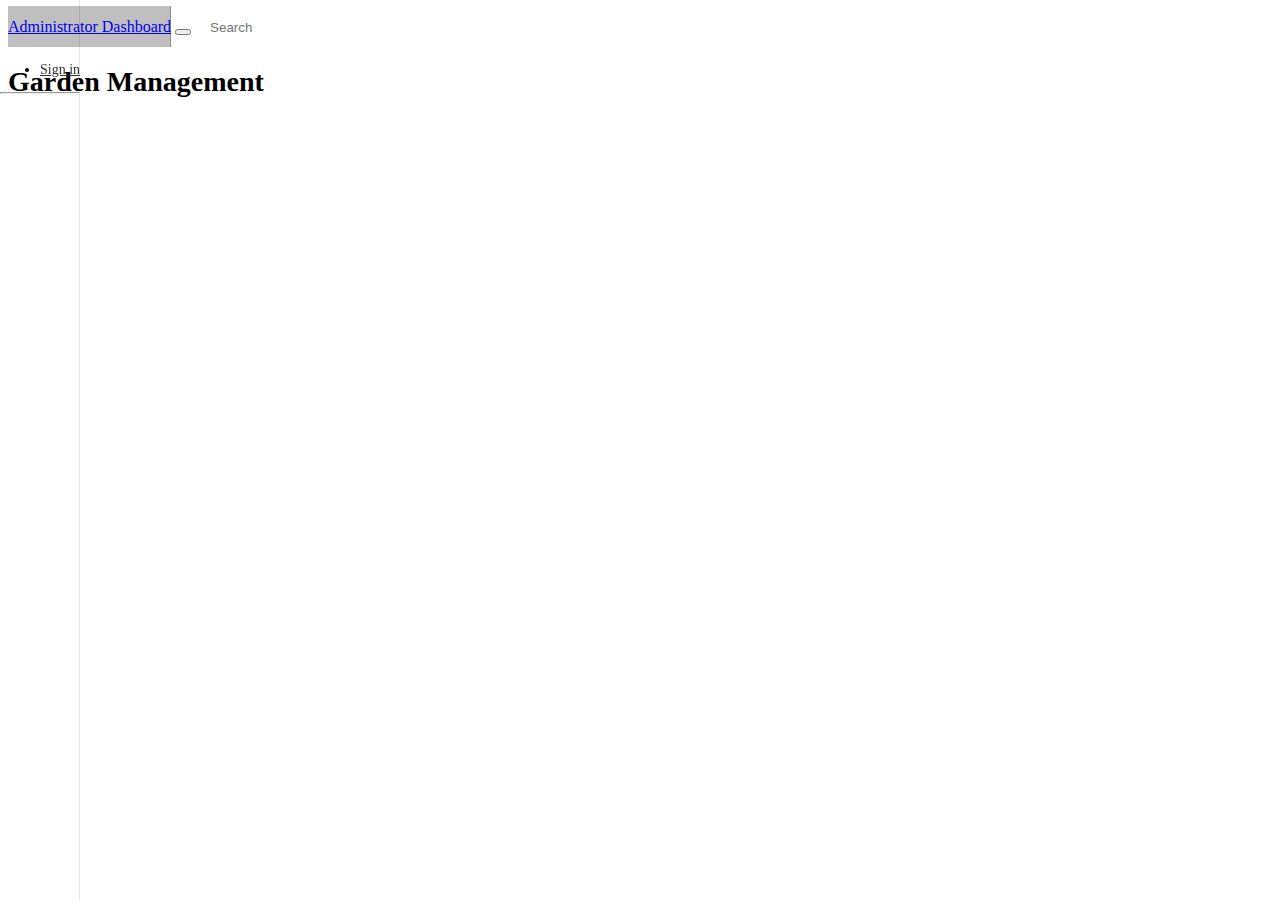
<file: Garden Management/admin/pages/index.html>
<!DOCTYPE html>
<html lang="en">
<head>
  <meta http-equiv="Content-Type" content="text/html; charset=UTF-8"/>
  <meta name="viewport" content="width=device-width, initial-scale=1, maximum-scale=1.0"/>
  <title>Index</title>

   <!-- Disable favicon request -->
   <link rel="icon" href="data:;base64,iVBORw0KGgo=">


  <meta charset="utf-8">
  <meta name="viewport" content="width=device-width, initial-scale=1">
  <link href="https://cdn.jsdelivr.net/npm/bootstrap@5.2.3/dist/css/bootstrap.min.css" rel="stylesheet">
  <script src="https://cdn.jsdelivr.net/npm/bootstrap@5.2.3/dist/js/bootstrap.bundle.min.js"></script>

  <script>
    window.location.href = "adminDashboard.html";
  </script>

</head>

<body>

<body>



</body>
</html>
</file>
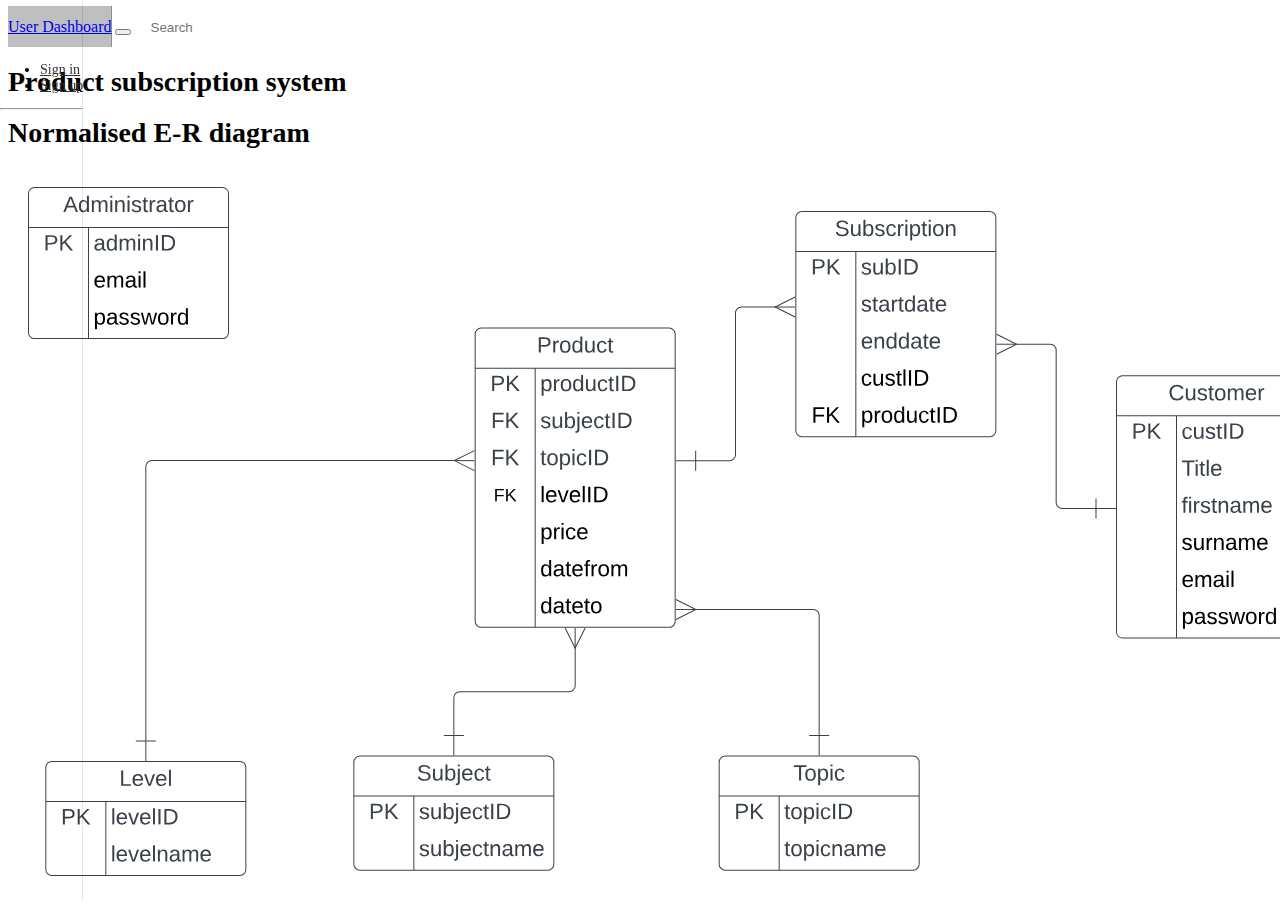
<file: Garden Management/user/pages/index.html>
<!DOCTYPE html>
<html lang="en">
<head>
  <meta http-equiv="Content-Type" content="text/html; charset=UTF-8"/>
  <meta name="viewport" content="width=device-width, initial-scale=1, maximum-scale=1.0"/>
  <title>Index</title>

   <!-- Disable favicon request -->
   <link rel="icon" href="data:;base64,iVBORw0KGgo=">


  <meta charset="utf-8">
  <meta name="viewport" content="width=device-width, initial-scale=1">
  <link href="https://cdn.jsdelivr.net/npm/bootstrap@5.2.3/dist/css/bootstrap.min.css" rel="stylesheet">
  <script src="https://cdn.jsdelivr.net/npm/bootstrap@5.2.3/dist/js/bootstrap.bundle.min.js"></script>

  <script>
    window.location.href = "userDashboard.html";
  </script>

</head>

<body>

<body>



</body>
</html>
</file>
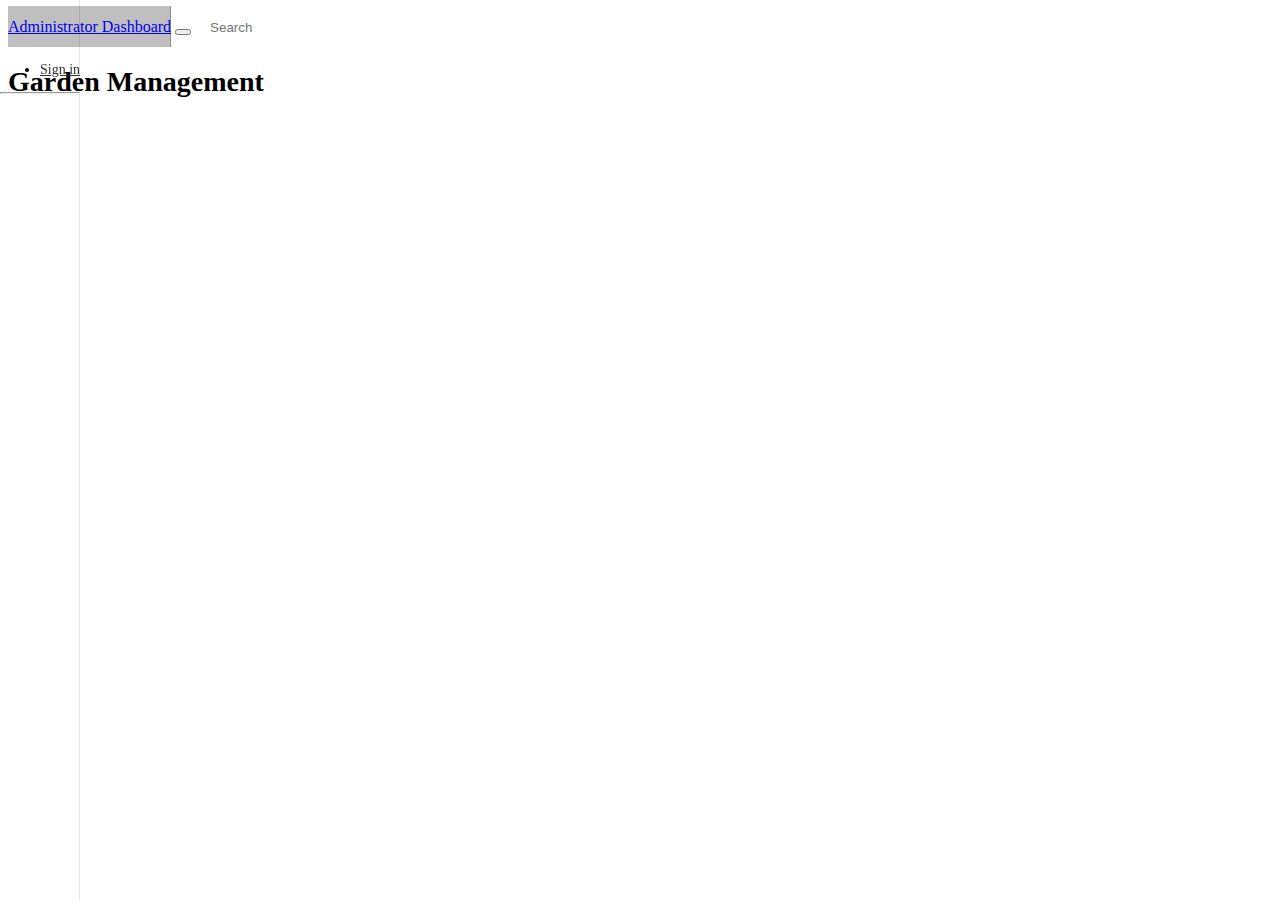
<file: Garden Management/admin/pages/adminDashboard.html>
<!doctype html>
<html lang="en">
  <head>
    <meta charset="utf-8">
    <meta name="viewport" content="width=device-width, initial-scale=1">
    <meta name="description" content="">
    <title>Administrator Dashboard </title>

     <!-- Disable favicon request -->
  <link rel="icon" href="data:;base64,iVBORw0KGgo=">

    <script src="https://cdn.jsdelivr.net/npm/bootstrap@5.2.3/dist/js/bootstrap.bundle.min.js"></script>
    <link href="https://cdn.jsdelivr.net/npm/bootstrap@5.3.0-alpha1/dist/css/bootstrap.min.css" rel="stylesheet" integrity="sha384-GLhlTQ8iRABdZLl6O3oVMWSktQOp6b7In1Zl3/Jr59b6EGGoI1aFkw7cmDA6j6gD" crossorigin="anonymous">
   

       <!-- Custom styles for this template -->
       <link href="../css/dashboard.css" rel="stylesheet">
    
 
  </head>
  <body>

    

<header class="navbar navbar-dark sticky-top bg-dark flex-md-nowrap p-0 shadow">
  <a class="navbar-brand col-md-3 col-lg-2 me-0 px-3" href="#">Administrator Dashboard</a>
  <button class="navbar-toggler position-absolute d-md-none collapsed" type="button" data-bs-toggle="collapse" data-bs-target="#sidebarMenu" aria-controls="sidebarMenu" aria-expanded="false" aria-label="Toggle navigation">
    <span class="navbar-toggler-icon"></span>
  </button>
  <input class="form-control form-control-dark w-100" type="text" placeholder="Search" aria-label="Search">
  
</header>

<div class="container-fluid">
  <div class="row">
    <nav id="sidebarMenu" class="col-md-3 col-lg-2 d-md-block bg-light sidebar collapse">
      <div class="position-sticky pt-3">
        <ul class="nav flex-column">
         
          <li class="nav-item">
            <a class="nav-link" href="login.html">
              Sign in
            </a> 
          </li>

         

        </ul>
          
       <hr>
        

      </div>
    </nav>

    <main class="col-md-9 ms-sm-auto col-lg-10 px-md-4">
      <div class="d-flex justify-content-between flex-wrap flex-md-nowrap align-items-center pt-3 pb-2 mb-3 border-bottom">
        <h1 class="h2">Garden Management</h1>
        
      </div>

     

      
     
       
    </main>
  </div>
</div>


  </body>
</html>
</file>
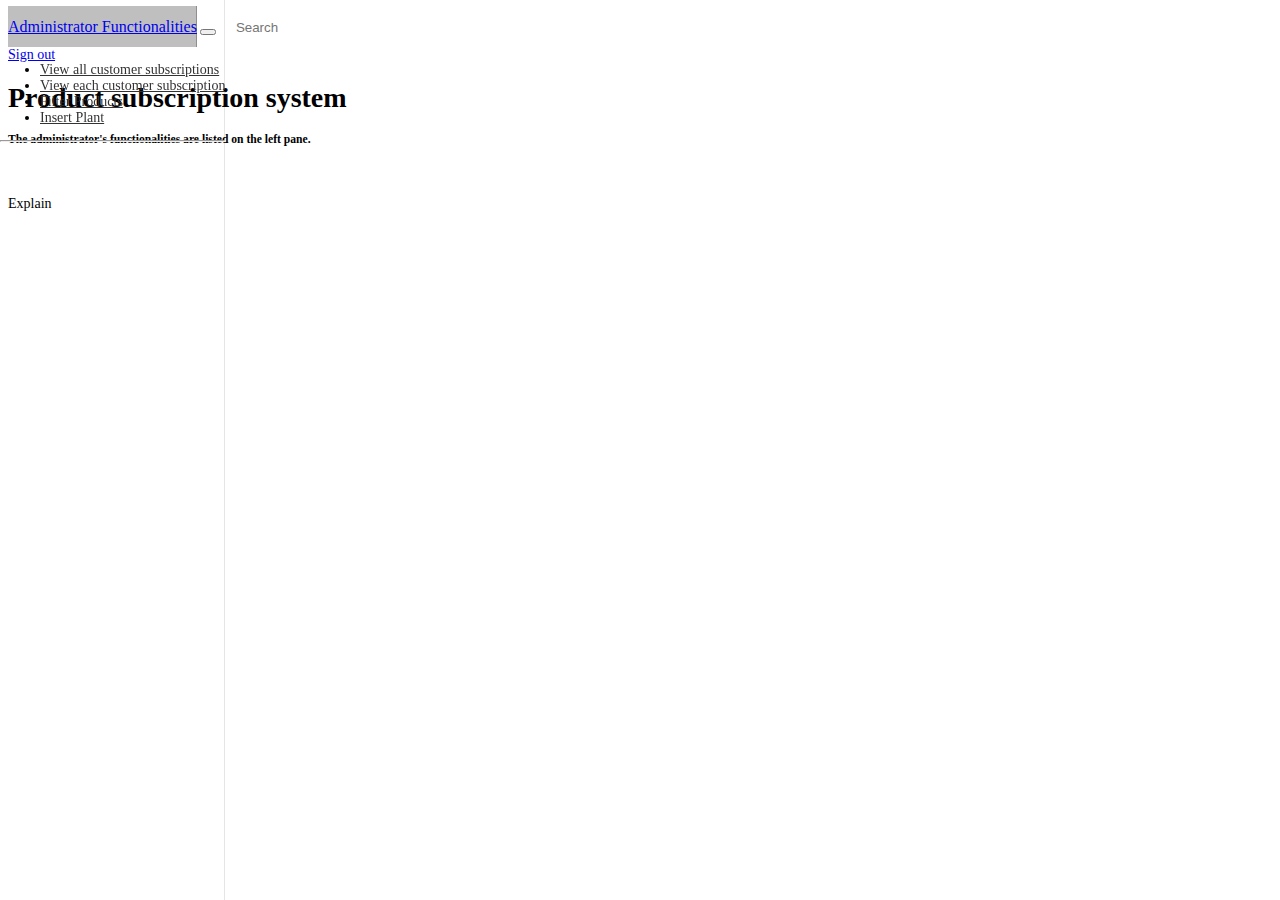
<file: Garden Management/admin/pages/adminFunction.html>
<!doctype html>
<html lang="en">
  <head>
    <meta charset="utf-8">
    <meta name="viewport" content="width=device-width, initial-scale=1">
    <meta name="description" content="">
    <title>Administrator Dashboard </title>

     <!-- Disable favicon request -->
  <link rel="icon" href="data:;base64,iVBORw0KGgo=">

    <script src="https://cdn.jsdelivr.net/npm/bootstrap@5.2.3/dist/js/bootstrap.bundle.min.js"></script>
    <link href="https://cdn.jsdelivr.net/npm/bootstrap@5.3.0-alpha1/dist/css/bootstrap.min.css" rel="stylesheet" integrity="sha384-GLhlTQ8iRABdZLl6O3oVMWSktQOp6b7In1Zl3/Jr59b6EGGoI1aFkw7cmDA6j6gD" crossorigin="anonymous">
   

       <!-- Custom styles for this template -->
       <link href="../css/dashboard.css" rel="stylesheet">
    
 
  </head>
  <body>

    

<header class="navbar navbar-dark sticky-top bg-dark flex-md-nowrap p-0 shadow">
  <a class="navbar-brand col-md-3 col-lg-2 me-0 px-3" href="#">Administrator Functionalities</a>
  <button class="navbar-toggler position-absolute d-md-none collapsed" type="button" data-bs-toggle="collapse" data-bs-target="#sidebarMenu" aria-controls="sidebarMenu" aria-expanded="false" aria-label="Toggle navigation">
    <span class="navbar-toggler-icon"></span>
  </button>
  <input class="form-control form-control-dark w-100" type="text" placeholder="Search" aria-label="Search">
  <div class="navbar-nav">
    <div class="nav-item text-nowrap">
      <a class="nav-link px-3" href="logout.html">Sign out</a>
    </div>
  </div>
</header>

<div class="container-fluid">
  <div class="row">
    <nav id="sidebarMenu" class="col-md-3 col-lg-2 d-md-block bg-light sidebar collapse">
      <div class="position-sticky pt-3">
        <ul class="nav flex-column">
         
    

          <li class="nav-item">
            <a class="nav-link" href="viewCustomer.html">
              View all customer subscriptions
            </a> 
          </li>
          
          <li class="nav-item">
              <a class="nav-link" href="viewSubscription.html">
                View each customer subscription
              </a>
            </li>


          <li class="nav-item">
            <a class="nav-link" href="filterProduct.html">
              Filter Products
            </a>
          </li>

          <li class="nav-item">
            <a class="nav-link" href="insertPlant.html">
              Insert Plant
            </a>
          </li>

        </ul>
          
       <hr>
        

      </div>
    </nav>

    <main class="col-md-9 ms-sm-auto col-lg-10 px-md-4">
      <div class="d-flex justify-content-between flex-wrap flex-md-nowrap align-items-center pt-3 pb-2 mb-3 border-bottom">
        <h1 class="h2">Product subscription system</h1>
        
      </div>

     

      <h5>The administrator's functionalities are listed on the left pane. </h5> <br>
      <p>Explain</p>
       <!--<canvas class="my-4 w-100" id="myChart" width="900" height="380"></canvas>
      
      <div class="table-responsive">
        <table class="table table-striped table-sm">
          <thead>
            <tr>
              <th scope="col">#</th>
              <th scope="col">Header</th>
              <th scope="col">Header</th>
              <th scope="col">Header</th>
              <th scope="col">Header</th>
            </tr>
          </thead>
          <tbody>
            <tr>
              <td>1,001</td>
              <td>random</td>
              <td>data</td>
              <td>placeholder</td>
              <td>text</td>
            </tr>
            <tr>
              <td>1,002</td>
              <td>placeholder</td>
              <td>irrelevant</td>
              <td>visual</td>
              <td>layout</td>
            </tr>
            
            
           
          </tbody>
        </table>
      </div>-->
    </main>
  </div>
</div>



  <!--<script src="../js/dashboard.js"></script>-->
  </body>
</html>
</file>
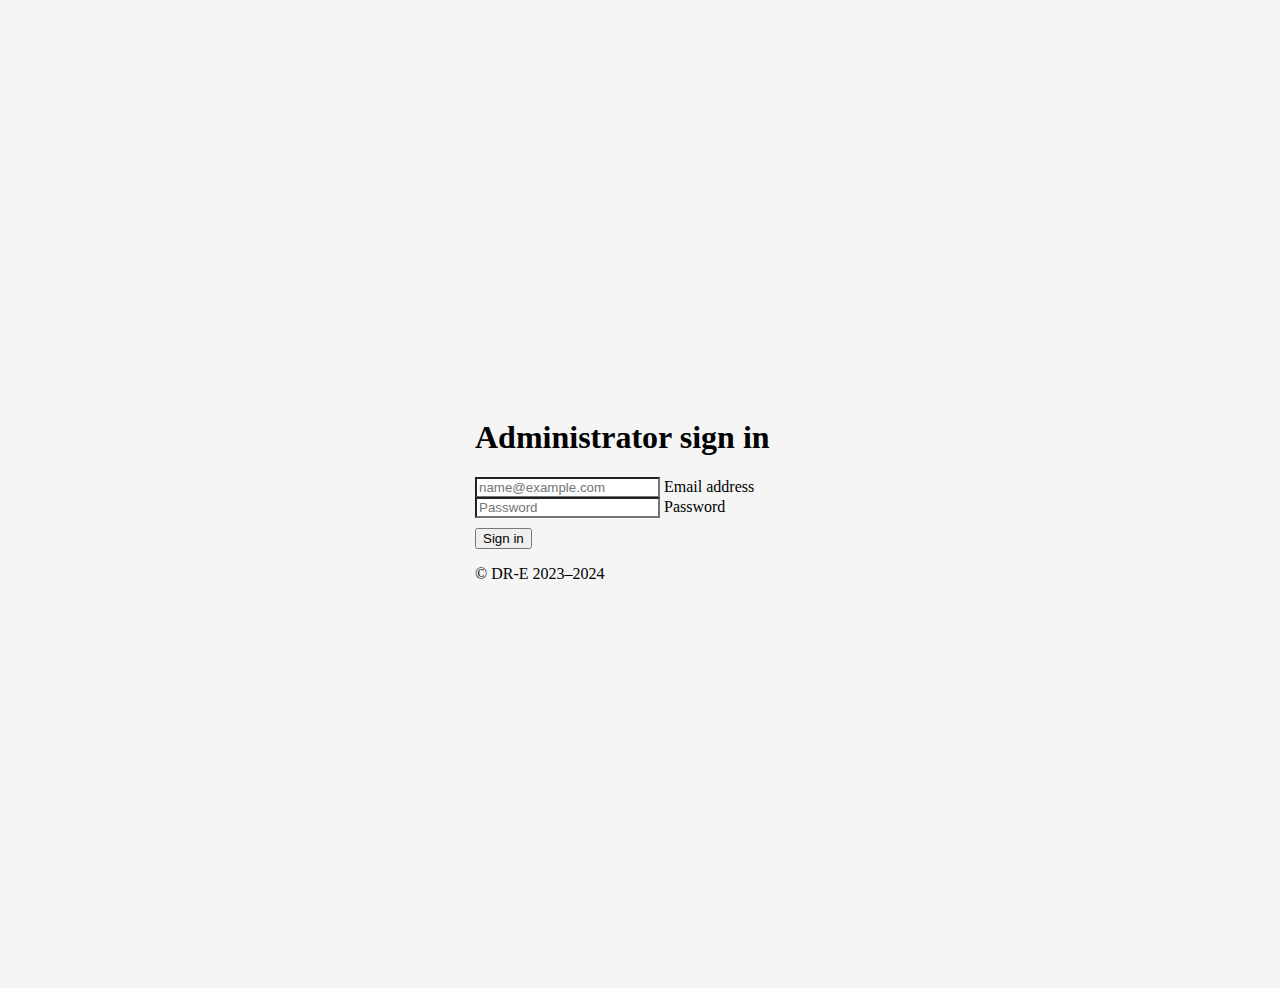
<file: Garden Management/admin/pages/login.html>
<!DOCTYPE html>
<html lang="en">
<head>

    <meta charset="utf-8">
    <meta name="viewport" content="width=device-width, initial-scale=1">
    <meta name="description" content="">
    <title>Administrator Login </title>
    <!-- Disable favicon request -->
   <link rel="icon" href="data:;base64,iVBORw0KGgo=">
  

  <script src="https://cdn.jsdelivr.net/npm/bootstrap@5.2.3/dist/js/bootstrap.bundle.min.js"></script>
  <link href="https://cdn.jsdelivr.net/npm/bootstrap@5.3.0-alpha1/dist/css/bootstrap.min.css" rel="stylesheet" integrity="sha384-GLhlTQ8iRABdZLl6O3oVMWSktQOp6b7In1Zl3/Jr59b6EGGoI1aFkw7cmDA6j6gD" crossorigin="anonymous">

    <!-- Custom styles for this template -->
    <link href="../css/signin.css" rel="stylesheet">
</head>

<body class="text-center">

    <main class="form-signin">
        <form id = "login">
          
          <h1 class="h3 mb-3 fw-normal">Administrator sign in </h1>
      
          <div class="form-floating">
            <input type="email" class="form-control" id="email" placeholder="name@example.com" autocomplete="email">
            <label for="email">Email address</label>
          </div>
          <div class="form-floating">
            <input type="password" class="form-control" id="password" placeholder="Password">
            <label for="password">Password</label>
          </div>
      
    
          <button class="w-100 btn btn-lg btn-primary" type="submit">Sign in</button>
          <p class="mt-5 mb-3 text-muted">&copy; DR-E 2023–2024</p>
        </form>
      </main>

    <!--  login Script-->
    <script src="../js/login.js"></script>       
</body>
</html>
</file>
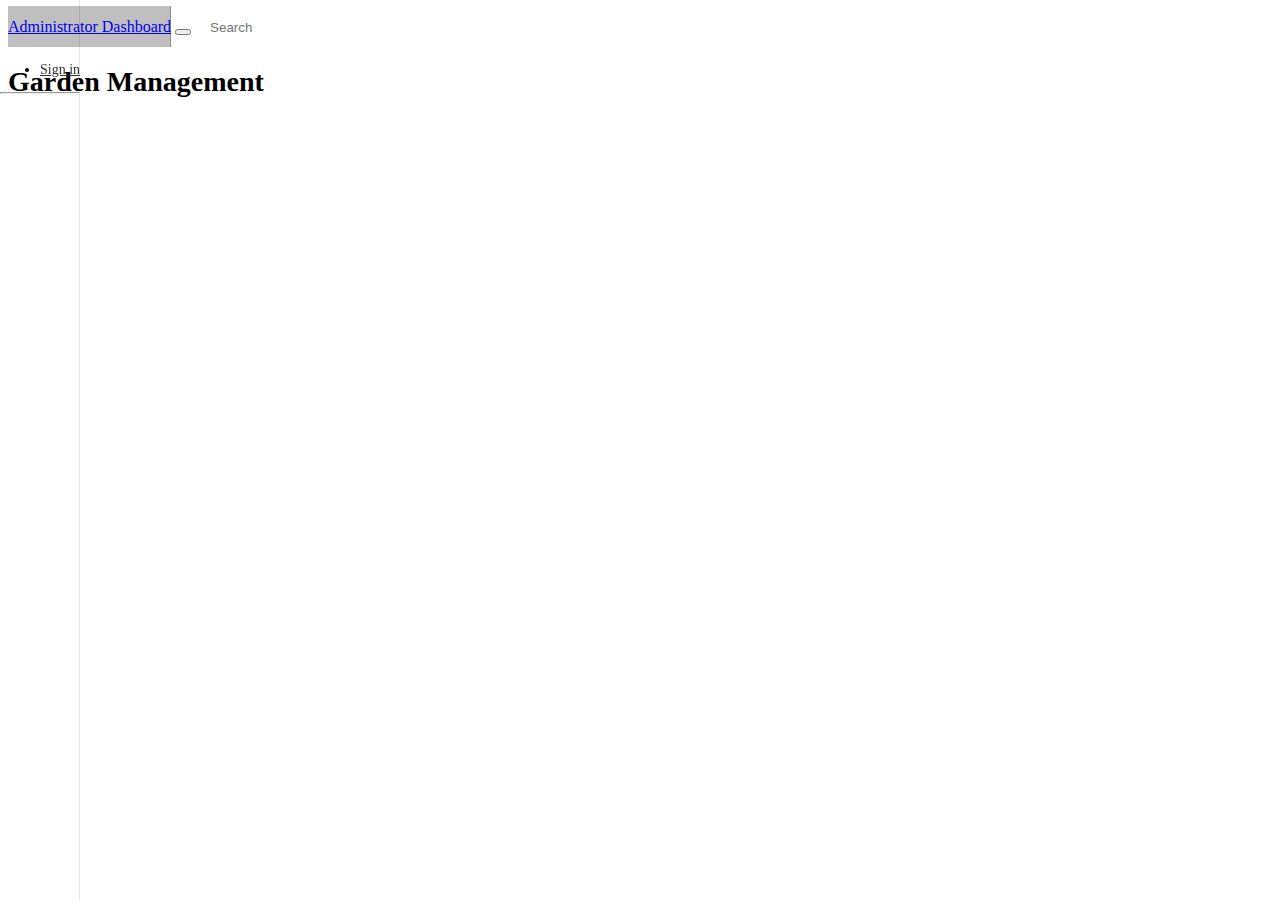
<file: Garden Management/admin/pages/logout.html>
<!DOCTYPE html>
<html lang="en">
<head>
  <meta http-equiv="Content-Type" content="text/html; charset=UTF-8"/>
  <meta name="viewport" content="width=device-width, initial-scale=1, maximum-scale=1.0"/>
  <title>The Login Form</title>

  <meta charset="utf-8">
  <meta name="viewport" content="width=device-width, initial-scale=1">
  <link href="https://cdn.jsdelivr.net/npm/bootstrap@5.2.3/dist/css/bootstrap.min.css" rel="stylesheet">
  <script src="https://cdn.jsdelivr.net/npm/bootstrap@5.2.3/dist/js/bootstrap.bundle.min.js"></script>

    <!-- Custom styles for this template -->
    <link href="../css/logout.css" rel="stylesheet">
</head>

<body>

  <div id="logoutMessage" class="logout-message">
    You have been logged out successfully.
  </div>

  <!-- Your page content goes here -->

  <script src="../js/logout.js"></script>

<!---
  <div class="col-lg-8 mx-auto p-3 py-md-5">
    <header class="d-flex align-items-center pb-3 mb-5 border-bottom">
      
        <span class="fs-4">logout.html</span>
      
    </header>  

    <div class="card text-center">
      <div class="card-header">
        <h5 class="card-title">You have now been signed out</h5>
      </div>
    </div>


  <script>
    // Clear session storage
    sessionStorage.clear();

    // Clear local storage
    localStorage.clear();

    // After signing out, redirect to the dashboard
    window.location.href = 'adminDashboard.html';
  </script> -->

  </body>
</html>
</file>
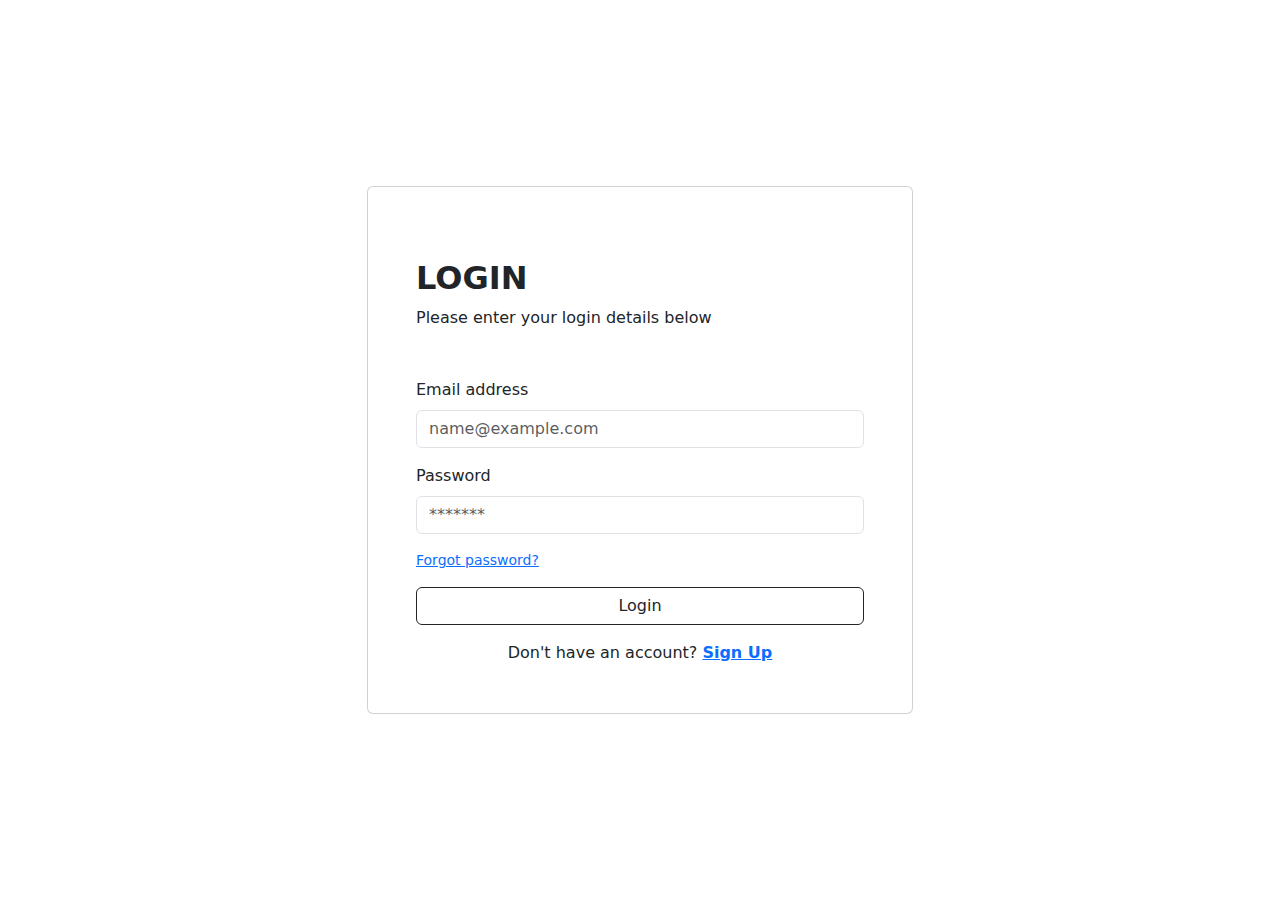
<file: Garden Management/user/pages/insertTask.html>
<!doctype html>
<html lang="en">
  <head>
    <meta charset="utf-8">
    <meta name="viewport" content="width=device-width, initial-scale=1">
    <meta name="description" content="">
    
    <title>Insert or edit</title>

    <script src="https://cdn.jsdelivr.net/npm/bootstrap@5.2.3/dist/js/bootstrap.bundle.min.js"></script>
    <link href="https://cdn.jsdelivr.net/npm/bootstrap@5.3.0-alpha1/dist/css/bootstrap.min.css" rel="stylesheet" integrity="sha384-GLhlTQ8iRABdZLl6O3oVMWSktQOp6b7In1Zl3/Jr59b6EGGoI1aFkw7cmDA6j6gD" crossorigin="anonymous">
   
        <!-- Custom styles for this template -->
        <link href="../css/starter-template.css" rel="stylesheet">

        <!-- Silence error favicon -->
        <link rel="icon" href="#" />
  </head>
  <body>
    
<div class="col-lg-8 mx-auto p-3 py-md-5">
  <header class="d-flex align-items-center pb-3 mb-5 border-bottom">
    
      <span class="fs-4">insertTask.html</span>
    
  </header>

  <main>
    <h1>Add or edit</h1>
    <hr>

    <div class="card text-center">
      <div class="card-header">
        <h5 class="card-title">Insert a new task/edit details</h5>
      </div>

      <div class="card-body">

        <form class="row g-3" id ="insertForm">
          <div class="col-md-4">

            <label for="plantid" class="form-label">Plant</label>
            <select class="form-select is-invalid" name="plant" id = "plantid">
              <option value="">Select an option</option>
                <!---subjects will be dislayed here in a dropdown list -->
            </select>
            <div id = "invalidFeedback" class="invalid-feedback">
              Please select an existing plant.
            </div>
          </div>
          <div class="col-md-4">

            <label for="tasknameid" class="form-label">Task</label>
            <select class="form-select is-invalid" name="task" id = "tasknameid" required>  
              <option value="">Select the task name.</option>
            </select>
            <div id = "invalidFeedback" class="invalid-feedback">
              Please select a task.
            </div>
          </div>
         
          <div class="col-md-4">
            <label for="frequencyid" class="form-label">Frequency</label> 
            <div class="input-with-pound">   
              <input type="number" class="form-control is-invalid" id="frequencyid" step="1" min = "1" max = "365" required>
            </div>
              <div class="invalid-feedback">
              Please enter how often the task needs to be repeated in days.
            </div>
          </div>

          <div class="col-md-4">
            <label for="descriptionid" class="form-label">Description</label> 
            <div class="input-with-pound">   
              <input type="text" class="form-control is-invalid" id="descriptionid">
            </div>
              <div class="invalid-feedback">
              Please provide a short description of the task.
            </div>
          </div>
          
          <div class="col-md-4">
            <div class="form-check">
              <input class="form-check-input is-invalid" type="checkbox" value="" id="confirmid" required>
              <label for="confirmid" class="form-check-label">
                Please confirm the transaction
              </label>
              <div id = "invalidFeedback" class="invalid-feedback">
                You must agree before submitting.
              </div>
            </div>
          </div>
         
              
  
            <div class="col-12">
              <button class="btn btn-primary" type="submit" id="submitid">Submit form</button>
            </div>
        </form>

       
      </div>

      <div class="card-footer text-muted">
        <div class="row">
          <div class="col-lg-12">
            <div id="showUsers"></div>
            <div class="table-responsive">
              <table class="table table-striped table-bordered text-center" id="customerlist">
                <thead>
                 
                </thead>

                <tbody></tbody>
    
              </table>
            </div>
          </div>
        </div>
      </div>
    </div>

    <hr>
    <div class="row g-5">
      <div class="col-md-6">
        

      <div class="col-md-6">
        <h2>Homepage</h2>
        <ul class="icon-list">
          <li> <a class="nav-link px-3" href="adminFunction.html">Back to Dashboard</a></li> 
        </ul> 
      </div>

    </div>
  </main>

  <footer class="pt-5 my-5 text-muted border-top">
    Created by DR-E &middot; &copy; 2023
  </footer>
</div>

  <script src="../js/getPlants.js"></script>   
  <script src="../js/getTasks.js"></script>   
  <script src="../js/insertTask.js"></script>
  <!---<script src="../js/utils.js"></script>
  <script src="../js/insertProductValidate.js"></script>
  <script src="../js/insertProduct.js"></script>-->

      
  </body>
</html>
</file>
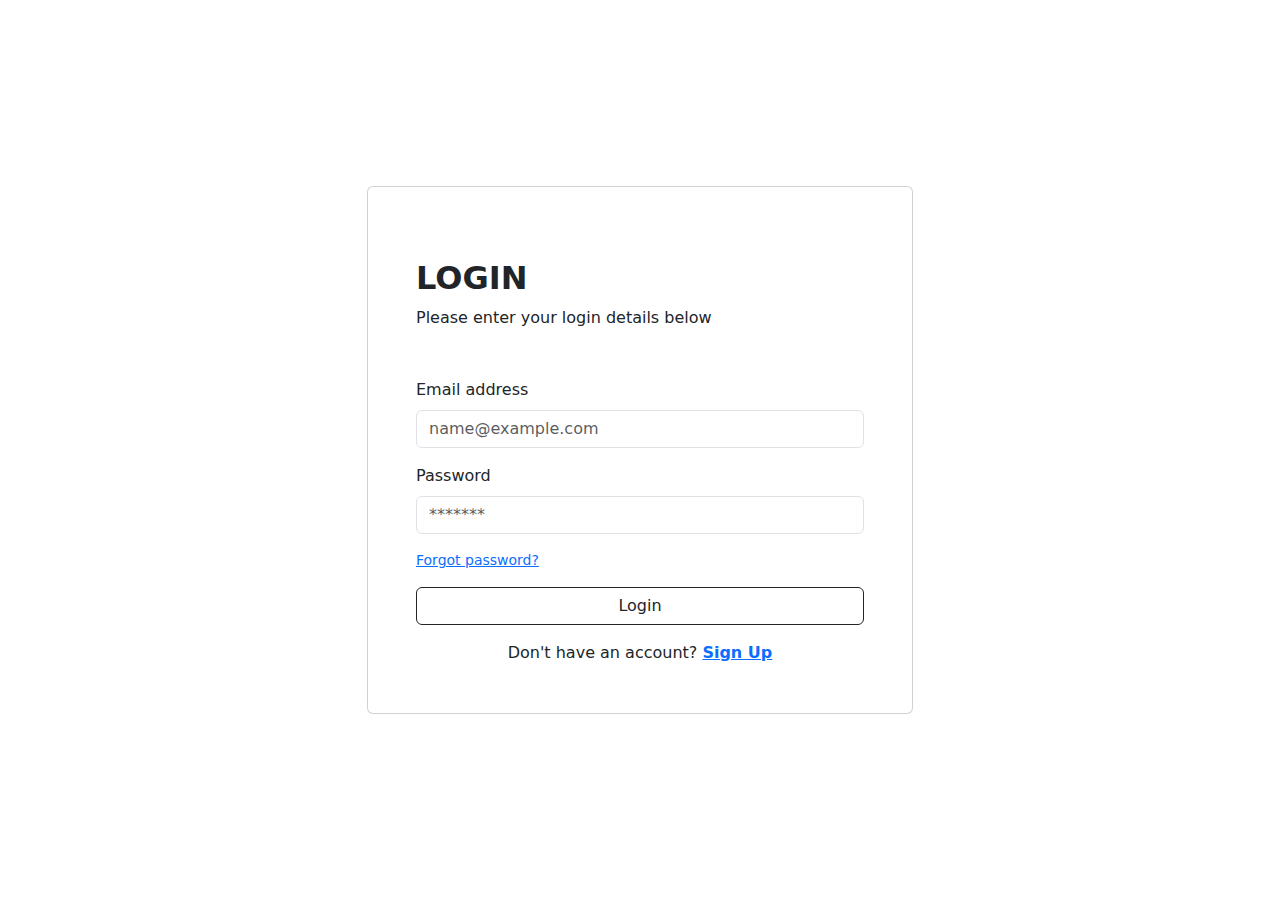
<file: Garden Management/user/pages/login.html>
<!DOCTYPE html>
<html lang="en">
<head>
  <meta http-equiv="Content-Type" content="text/html; charset=UTF-8"/>
  <meta name="viewport" content="width=device-width, initial-scale=1, maximum-scale=1.0"/>
  <title>User Login</title>

   <!-- Disable favicon request -->
   <link rel="icon" href="data:;base64,iVBORw0KGgo=">

  <meta charset="utf-8">
  <meta name="viewport" content="width=device-width, initial-scale=1">
  <link href="https://cdn.jsdelivr.net/npm/bootstrap@5.2.3/dist/css/bootstrap.min.css" rel="stylesheet">
  <script src="https://cdn.jsdelivr.net/npm/bootstrap@5.2.3/dist/js/bootstrap.bundle.min.js"></script>

</head>
<body>
   

  <div class="vh-100 d-flex justify-content-center align-items-center">
    <div class="container">
      <div class="row d-flex justify-content-center">
        <div class="col-12 col-md-8 col-lg-6">
          <div class="card bg-white">
            <div class="card-body p-5">

              <form class="mb-3 mt-md-4" id = "userLoginForm">
                <h2 class="fw-bold mb-2 text-uppercase ">Login</h2>
                <p class=" mb-5">Please enter your login details below</p>
                <div class="mb-3">
                  <label for="email" class="form-label ">Email address</label>
                  <input type="email" class="form-control" id="email" placeholder="name@example.com">
                </div>
                <div class="mb-3">
                  <label for="password" class="form-label ">Password</label>
                  <input type="password" class="form-control" id="password" placeholder="*******">
                </div>
                <p class="small"><a class="text-primary" href="forget-password.html">Forgot password?</a></p>
                <div class="d-grid">
                  <button class="btn btn-outline-dark" type="submit">Login</button>
                </div>
              </form>
              
              <div>
                <p class="mb-0  text-center">Don't have an account? <a href="signup.html" class="text-primary fw-bold">Sign
                    Up</a></p>
              </div>
             

            </div>
          </div>
        </div>
      </div>
    </div>
  </div>

	

	
  
  <!--  my Script for doing the calculation-->
  <script src="../js/login.js"></script>  

  </body>
</html>
</file>
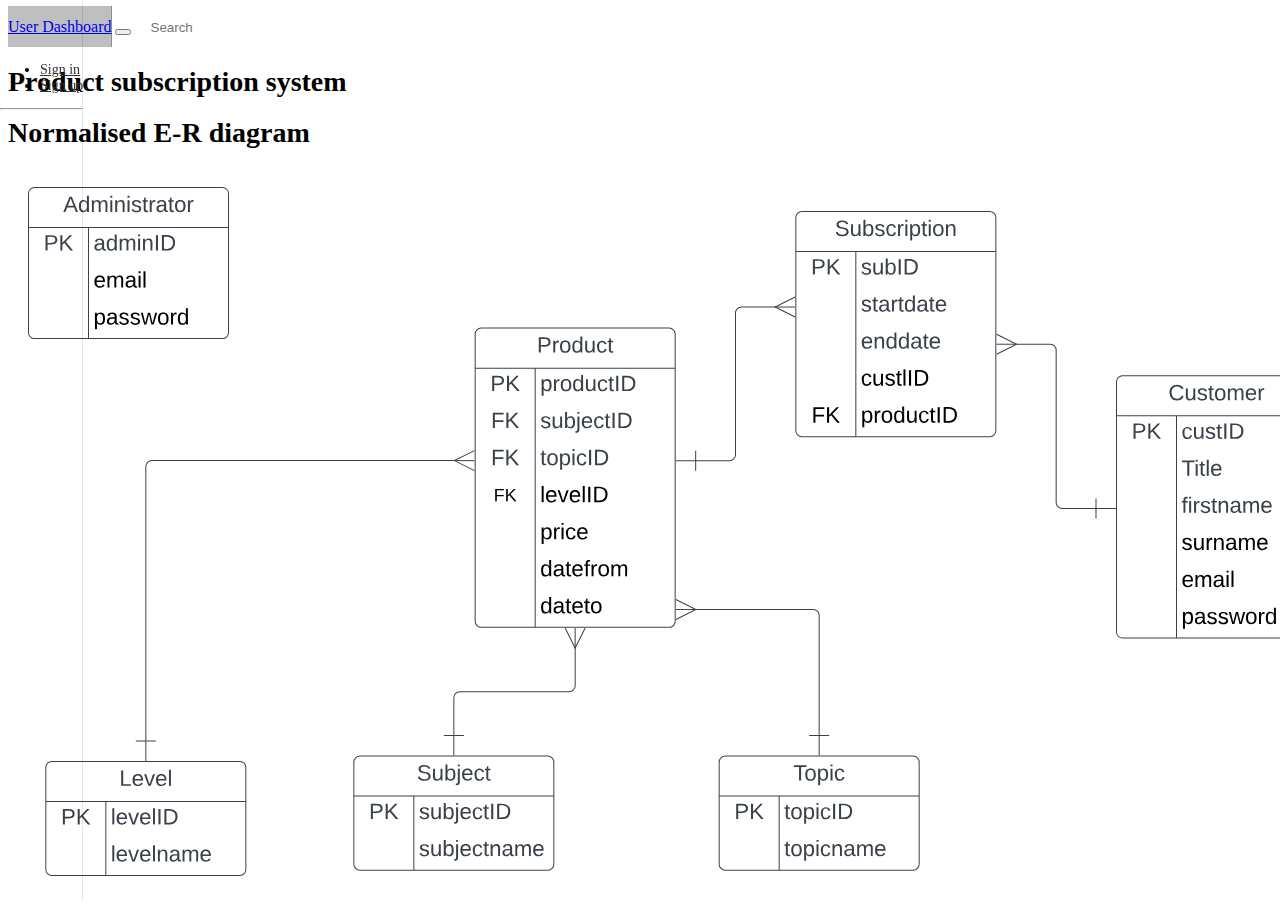
<file: Garden Management/user/pages/logout.html>
<!DOCTYPE html>
<html lang="en">
<head>
  <meta http-equiv="Content-Type" content="text/html; charset=UTF-8"/>
  <meta name="viewport" content="width=device-width, initial-scale=1, maximum-scale=1.0"/>
  <title>The Login Form</title>

  <meta charset="utf-8">
  <meta name="viewport" content="width=device-width, initial-scale=1">
  <link href="https://cdn.jsdelivr.net/npm/bootstrap@5.2.3/dist/css/bootstrap.min.css" rel="stylesheet">
  <script src="https://cdn.jsdelivr.net/npm/bootstrap@5.2.3/dist/js/bootstrap.bundle.min.js"></script>

    <!-- Custom styles for this template -->
    <link href="../css/logout.css" rel="stylesheet">
</head>

<body>

  <div id="logoutMessage" class="logout-message">
    You have been logged out successfully.
  </div>

  <!-- Your page content goes here -->

  <script src="../js/logout.js"></script>



  </body>
</html>
</file>
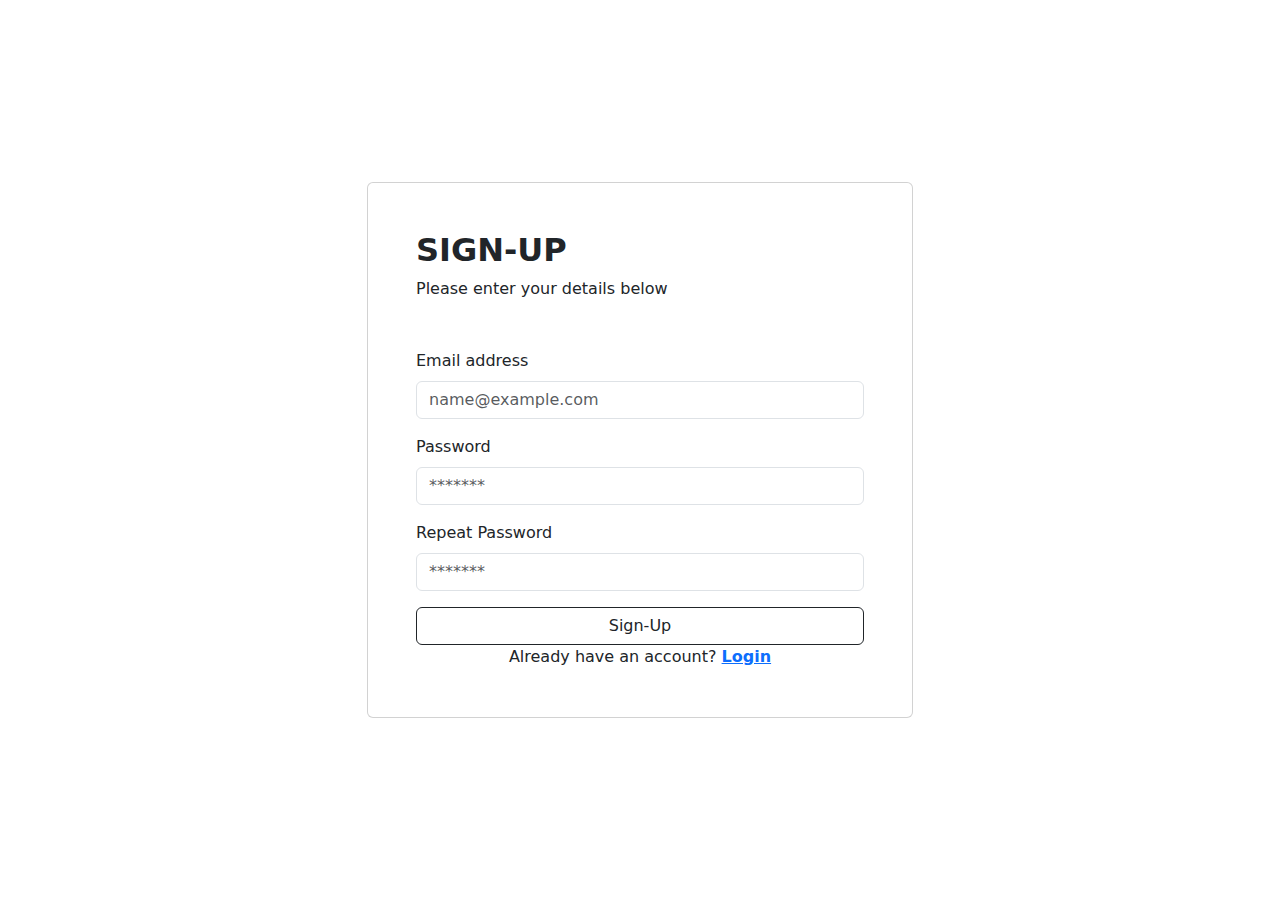
<file: Garden Management/user/pages/signup.html>
<!DOCTYPE html>
<html lang="en">
<head>
  <meta http-equiv="Content-Type" content="text/html; charset=UTF-8"/>
  <meta name="viewport" content="width=device-width, initial-scale=1, maximum-scale=1.0"/>
  <title>The Sign-Up Form</title>

  <meta charset="utf-8">
  <meta name="viewport" content="width=device-width, initial-scale=1">
  <link href="https://cdn.jsdelivr.net/npm/bootstrap@5.3.0/dist/css/bootstrap.min.css" rel="stylesheet">
  <script src="https://cdn.jsdelivr.net/npm/bootstrap@5.3.0/dist/js/bootstrap.bundle.min.js"></script>


</head>
<body>
   
  <form id="signUpForm">
  <div class="vh-100 d-flex justify-content-center align-items-center">
    <div class="container">
      <div class="row d-flex justify-content-center">
        <div class="col-12 col-md-8 col-lg-6">
          <div class="card bg-white">
            <div class="card-body p-5">
             
                <h2 class="fw-bold mb-2 text-uppercase ">Sign-Up</h2>
                <p class=" mb-5">Please enter your details below</p>
              

                
                <div class="mb-3">
                  <label for="email" class="form-label ">Email address</label>
                  <input type="email" class="form-control" id="email" placeholder="name@example.com">
                </div>
                <div class="mb-3">
                  <label for="password1" class="form-label ">Password</label>
                  <input type="password"  minlength="8" class="form-control" id="password1" placeholder="*******">
                </div>
                <div class="mb-3">
                  <label for="password2" class="form-label ">Repeat Password</label>
                  <input type="password" minlength="8" class="form-control" id="password2" placeholder="*******">
                </div>
                
                <div class="d-grid">
                  <button class="btn btn-outline-dark" type="submit">Sign-Up</button>
                </div>
              </form>
              <div>
                <p class="mb-0  text-center">Already have an account? <a href="login.html" class="text-primary fw-bold">Login </a></p>
              </div>
              

            </div>
          </div>
        </div>
      </div>
    </div>
  </div>
</form>

  
  <!--  call the corresponding javascript file  -->
  <script src="../js/signup.js"></script>  

  </body>
</html>
</file>
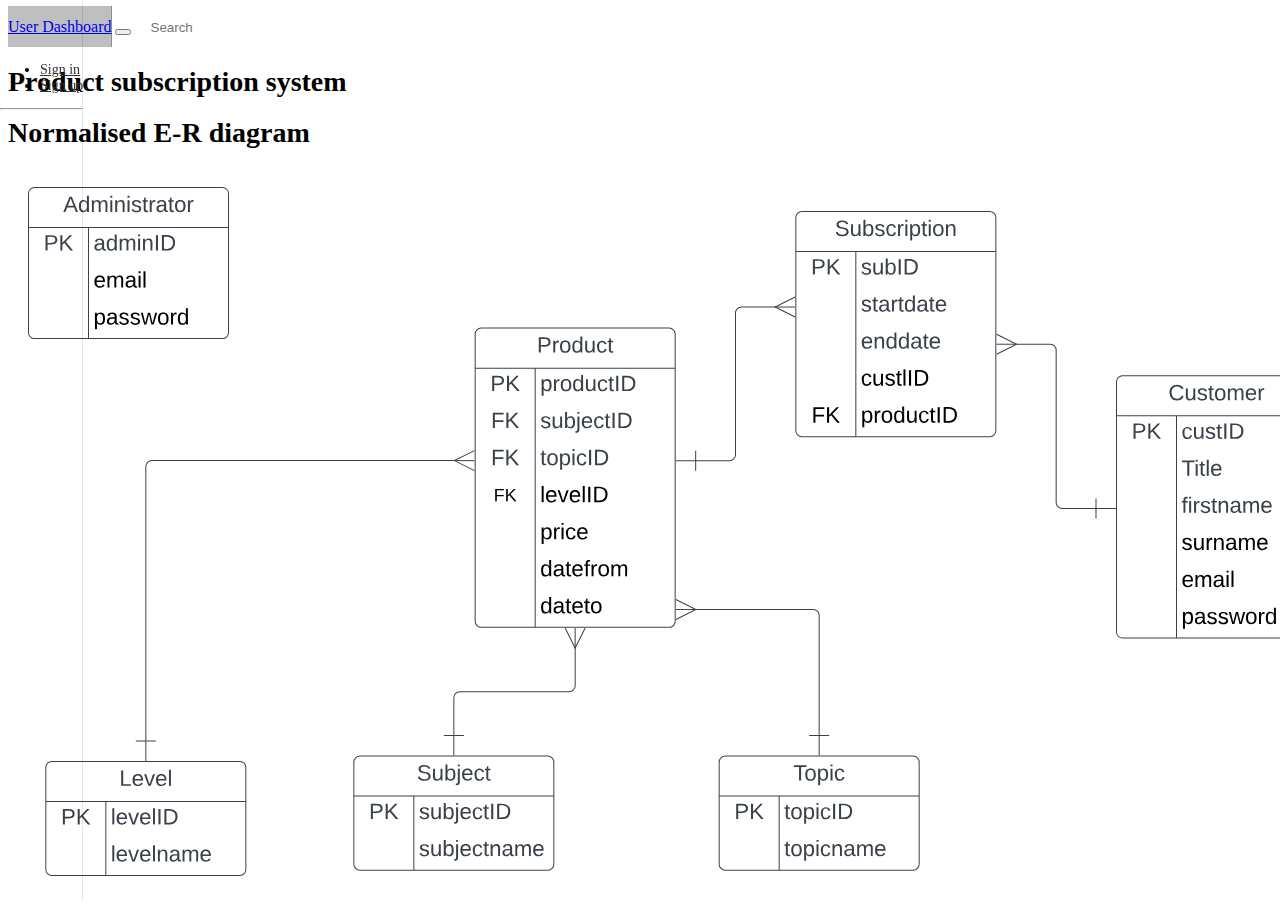
<file: Garden Management/user/pages/userDashboard.html>
<!doctype html>
<html lang="en">
  <head>
    <meta charset="utf-8">
    <meta name="viewport" content="width=device-width, initial-scale=1">
    <meta name="description" content="">
    <title>User Dashboard </title>

     <!-- Disable favicon request -->
  <link rel="icon" href="data:;base64,iVBORw0KGgo=">

    <script src="https://cdn.jsdelivr.net/npm/bootstrap@5.2.3/dist/js/bootstrap.bundle.min.js"></script>
    <link href="https://cdn.jsdelivr.net/npm/bootstrap@5.3.0-alpha1/dist/css/bootstrap.min.css" rel="stylesheet" integrity="sha384-GLhlTQ8iRABdZLl6O3oVMWSktQOp6b7In1Zl3/Jr59b6EGGoI1aFkw7cmDA6j6gD" crossorigin="anonymous">
   

       <!-- Custom styles for this template -->
       <link href="../css/dashboard.css" rel="stylesheet">
    
 
  </head>
  <body>

    

<header class="navbar navbar-dark sticky-top bg-dark flex-md-nowrap p-0 shadow">
  <a class="navbar-brand col-md-3 col-lg-2 me-0 px-3" href="#">User Dashboard</a>
  <button class="navbar-toggler position-absolute d-md-none collapsed" type="button" data-bs-toggle="collapse" data-bs-target="#sidebarMenu" aria-controls="sidebarMenu" aria-expanded="false" aria-label="Toggle navigation">
    <span class="navbar-toggler-icon"></span>
  </button>
  <input class="form-control form-control-dark w-100" type="text" placeholder="Search" aria-label="Search">
  
</header>

<div class="container-fluid">
  <div class="row">
    <nav id="sidebarMenu" class="col-md-3 col-lg-2 d-md-block bg-light sidebar collapse">
      <div class="position-sticky pt-3">
        <ul class="nav flex-column">
         
          <li class="nav-item">
            <a class="nav-link" href="login.html">
              Sign in
            </a> 
          </li>
          <li class="nav-item">
            <a class="nav-link" href="signup.html">
              Sign up
            </a> 
          </li>

         

        </ul>
          
       <hr>
        

      </div>
    </nav>

    <main class="col-md-9 ms-sm-auto col-lg-10 px-md-4">
      <div class="d-flex justify-content-between flex-wrap flex-md-nowrap align-items-center pt-3 pb-2 mb-3 border-bottom">
        <h1 class="h2">Product subscription system</h1>
        
      </div>

     

      <h1>Normalised E-R diagram</h1>
      <img src="../../Images/ProductSubscription.svg" alt="ProductSubscription E-R diagram">
       
    </main>
  </div>
</div>


  </body>
</html>
</file>
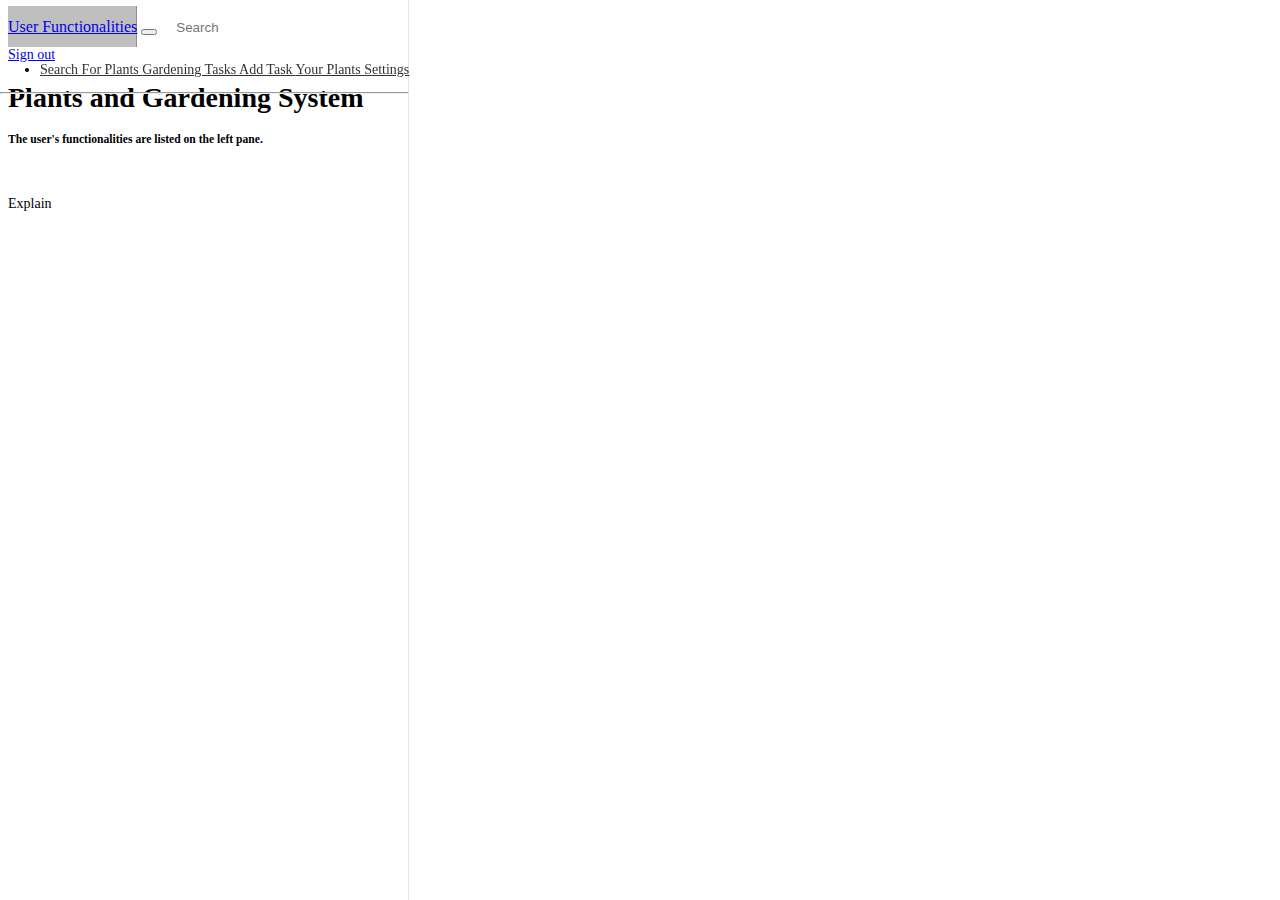
<file: Garden Management/user/pages/userFunction.html>
<!doctype html>
<html lang="en">
  <head>
    <meta charset="utf-8">
    <meta name="viewport" content="width=device-width, initial-scale=1">
    <meta name="description" content="">
    <title>User Functionalities </title>

     <!-- Disable favicon request -->
  <link rel="icon" href="data:;base64,iVBORw0KGgo=">

    <script src="https://cdn.jsdelivr.net/npm/bootstrap@5.2.3/dist/js/bootstrap.bundle.min.js"></script>
    <link href="https://cdn.jsdelivr.net/npm/bootstrap@5.3.0-alpha1/dist/css/bootstrap.min.css" rel="stylesheet" integrity="sha384-GLhlTQ8iRABdZLl6O3oVMWSktQOp6b7In1Zl3/Jr59b6EGGoI1aFkw7cmDA6j6gD" crossorigin="anonymous">
   

       <!-- Custom styles for this template -->
       <link href="../css/dashboard.css" rel="stylesheet">
    
 
  </head>
  <body>

<header class="navbar navbar-dark sticky-top bg-dark flex-md-nowrap p-0 shadow">
  <a class="navbar-brand col-md-3 col-lg-2 me-0 px-3" href="#">User Functionalities</a>
  <button class="navbar-toggler position-absolute d-md-none collapsed" type="button" data-bs-toggle="collapse" data-bs-target="#sidebarMenu" aria-controls="sidebarMenu" aria-expanded="false" aria-label="Toggle navigation">
    <span class="navbar-toggler-icon"></span>
  </button>
  <input class="form-control form-control-dark w-100" type="text" placeholder="Search" aria-label="Search">
  <div class="navbar-nav">
    <div class="nav-item text-nowrap">
      <a class="nav-link px-3" href="logout.html">Sign out</a>
    </div>
  </div>
</header>

<div class="container-fluid">
  <div class="row">
    <nav id="sidebarMenu" class="col-md-3 col-lg-2 d-md-block bg-light sidebar collapse">
      <div class="position-sticky pt-3">
        <ul class="nav flex-column">
         
          
          <li class="nav-item">
              <a class="nav-link" href="viewUserSearch.html"> <!--redirect to function or page-->
                Search For Plants
              </a>
              <a class="nav-link" href="viewUserGardeningTasks.html">
                Gardening Tasks
              </a>
              <a class="nav-link" href="insertTask.html">
                Add Task
              </a>
              <a class="nav-link" href="viewUserPlants.html">
                Your Plants
              </a>
              <a class="nav-link" href="viewProfile.html">
                Settings
              </a>
            </li>


        </ul>
          
       <hr>
        

      </div>
    </nav>

    <main class="col-md-9 ms-sm-auto col-lg-10 px-md-4">
      <div class="d-flex justify-content-between flex-wrap flex-md-nowrap align-items-center pt-3 pb-2 mb-3 border-bottom">
        <h1 class="h2">Plants and Gardening System</h1>
        
      </div>

     

      <h5>The user's functionalities are listed on the left pane. </h5> <br>
      <p>Explain</p>
       <!--<canvas class="my-4 w-100" id="myChart" width="900" height="380"></canvas>
      
      <div class="table-responsive">
        <table class="table table-striped table-sm">
          <thead>
            <tr>
              <th scope="col">#</th>
              <th scope="col">Header</th>
              <th scope="col">Header</th>
              <th scope="col">Header</th>
              <th scope="col">Header</th>
            </tr>
          </thead>
          <tbody>
            <tr>
              <td>1,001</td>
              <td>random</td>
              <td>data</td>
              <td>placeholder</td>
              <td>text</td>
            </tr>
            <tr>
              <td>1,002</td>
              <td>placeholder</td>
              <td>irrelevant</td>
              <td>visual</td>
              <td>layout</td>
            </tr>
            
            
           
          </tbody>
        </table>
      </div>-->
    </main>
  </div>
</div>



  <!--<script src="../js/dashboard.js"></script>-->
  </body>
</html>
</file>
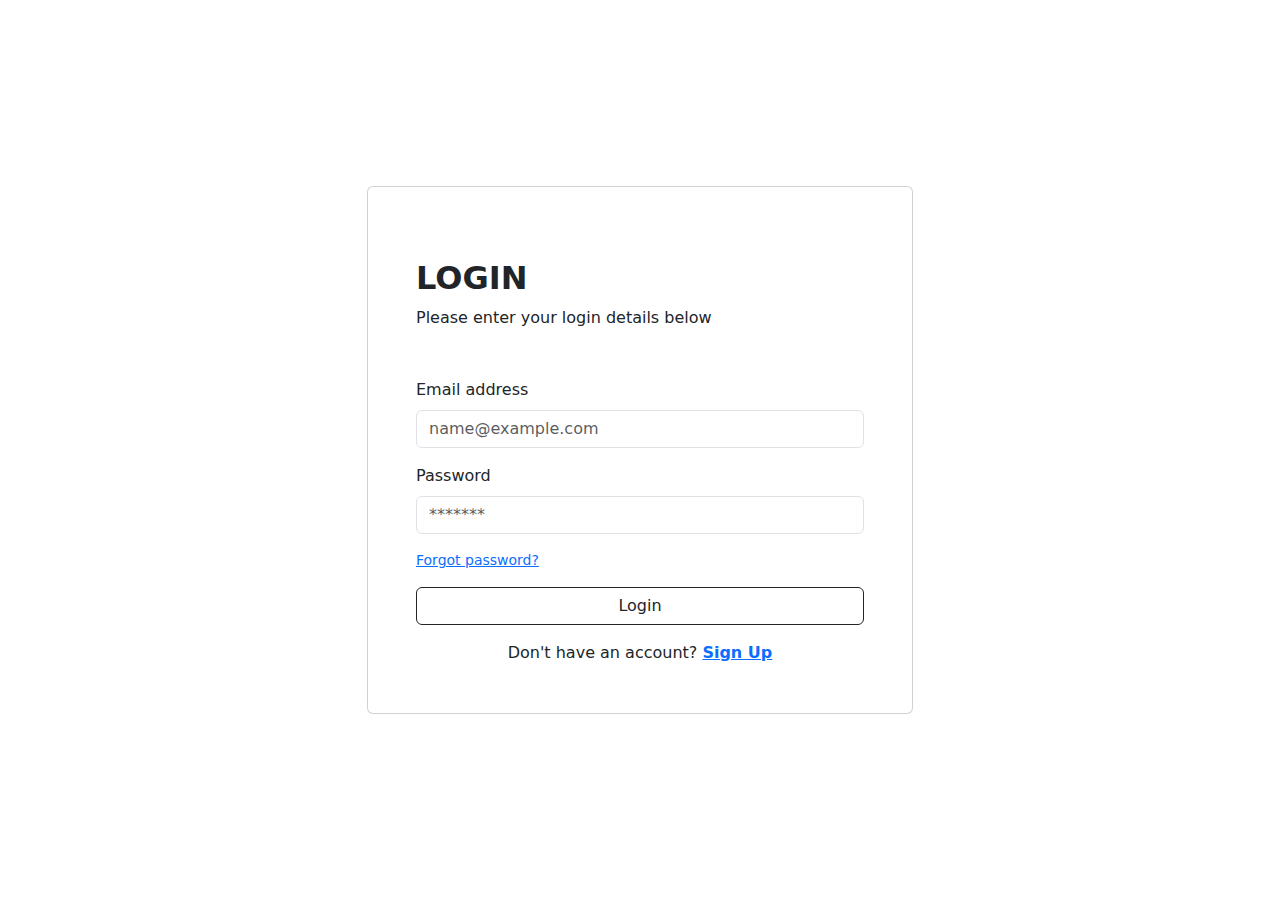
<file: Garden Management/user/pages/viewProfile.html>
<!doctype html>
<html lang="en">
  <head>
    <meta charset="utf-8">
    <meta name="viewport" content="width=device-width, initial-scale=1">
    <meta name="description" content="">
    
    <title>View Profile</title>

    <script src="https://cdn.jsdelivr.net/npm/bootstrap@5.2.3/dist/js/bootstrap.bundle.min.js"></script>
    <link href="https://cdn.jsdelivr.net/npm/bootstrap@5.3.0-alpha1/dist/css/bootstrap.min.css" rel="stylesheet" integrity="sha384-GLhlTQ8iRABdZLl6O3oVMWSktQOp6b7In1Zl3/Jr59b6EGGoI1aFkw7cmDA6j6gD" crossorigin="anonymous">
   
        <!-- Custom styles for this template -->
        <link href="../css/starter-template.css" rel="stylesheet">

        <!-- Silence error favicon -->
        <link rel="icon" href="#" />
  </head>
  <body>
    
<div class="col-lg-8 mx-auto p-3 py-md-5">
  <header class="d-flex align-items-center pb-3 mb-5 border-bottom">
    
      <span class="fs-4">viewProfile.html</span>
    
  </header>

  <main>
    <h1>View all customer subscriptions</h1>
    <hr>

    <div class="card text-center">
      <div class="card-header" id="cardTitle">
        <h5 class="card-title">View profile</h5>
      </div>

      <div class="card-body">
        <form class="row g-3" id ="viewProfileForm">
        
        <div class="col-lg-12">
          <div id="showUsers"></div>
          <div class="table-responsive">
            <table class="table table-striped table-bordered text-center" id="profilelist">
              <thead>
                
              </thead>

              <tbody></tbody>
  
            </table>
          </div>
        </div>
        
      </form> 
      </div>

      <!---<div class="card-footer text-muted">
        <div class="col-12"> 
        <button class="btn btn-primary" type="button" id="activeSubsButton">Active Subscriptions</button>
  
        <button class="btn btn-primary" type="button" id="matureSubsButton">Matured Subscriptions</button>
      </div>
      </div>
    </div>--->

    <hr>
    <div class="row g-5">
      <div class="col-md-6">
       
        <h2>Linked files</h2>

        <ul class="icon-list">
          <li class="text-muted"> ../js/viewProfile.js </li>
          <li class="text-muted"> ../php/viewProfile.php</li>
        </ul>
      </div>

      <div class="col-md-6">
        <h2>Homepage</h2>
        <ul class="icon-list">
          <li> <a class="nav-link px-3" href="userFunction.html">Back to Dashboard</a></li> 
          
        </ul> 
      </div>

    </div>
  </main>

  <footer class="pt-5 my-5 text-muted border-top">
    Created by DR-E &middot; &copy; 2023
  </footer>
</div>

  <script src="../js/viewProfile.js"></script>    

      
  </body>
</html>
</file>
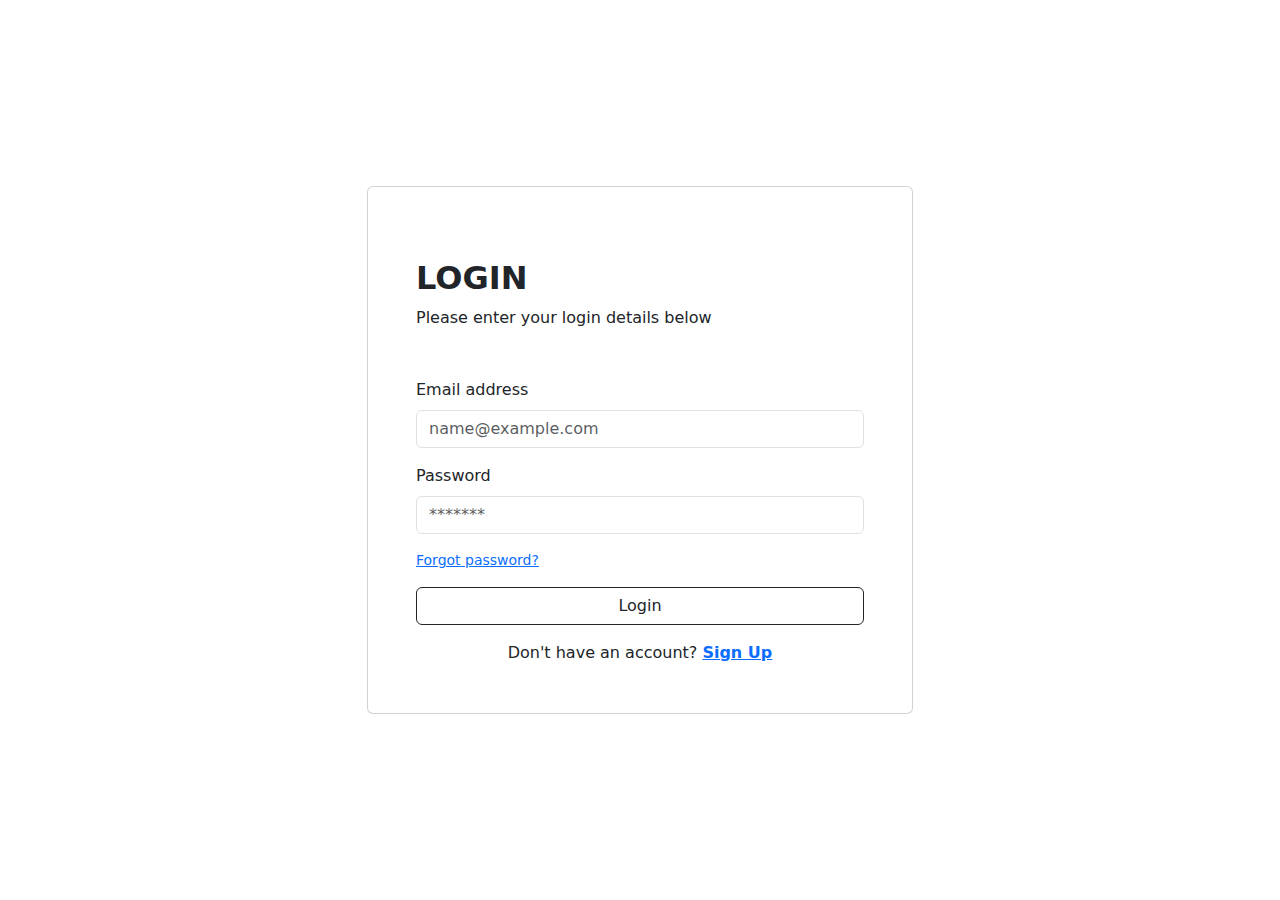
<file: Garden Management/user/pages/viewUserGardeningTasks.html>
<!doctype html>
<html lang="en">
  <head>
    <meta charset="utf-8">
    <meta name="viewport" content="width=device-width, initial-scale=1">
    <meta name="description" content="">
    
    <title>View Tasks</title>

    <script src="https://cdn.jsdelivr.net/npm/bootstrap@5.2.3/dist/js/bootstrap.bundle.min.js"></script>
    <link href="https://cdn.jsdelivr.net/npm/bootstrap@5.3.0-alpha1/dist/css/bootstrap.min.css" rel="stylesheet" integrity="sha384-GLhlTQ8iRABdZLl6O3oVMWSktQOp6b7In1Zl3/Jr59b6EGGoI1aFkw7cmDA6j6gD" crossorigin="anonymous">
   
        <!-- Custom styles for this template -->
        <link href="../css/starter-template.css" rel="stylesheet">

        <!-- Silence error favicon -->
        <link rel="icon" href="#" />
  </head>
  <body>
    
  <main>
    <!-- <h1>View all tasks</h1>-->
    <hr>

    <div class="card text-center">
      <div class="card-header" id="cardTitle">
        <h5 class="card-title">View tasks</h5>
      </div>

      <div class="card-body">
        <form class="row g-3" id ="viewTaskForm">
        
        <div class="col-lg-12">
          <div id="showTasks"></div>
          <div class="table-responsive">
            <table class="table table-striped table-bordered text-center" id="tasklist">
              <thead>
                
              </thead>

              <tbody></tbody>
  
            </table>
          </div>
        </div>
        
      </form> 
      </div>
      

      <!---<div class="card-footer text-muted">
        <div class="col-12"> 
        <button class="btn btn-primary" type="button" id="activeSubsButton">Active Subscriptions</button>
  
        <button class="btn btn-primary" type="button" id="matureSubsButton">Matured Subscriptions</button>
      </div>
      </div>
    </div>--->

    <hr>
    <div class="row g-5">
      <div class="col-md-6">
       
        <!--<h2>Linked files</h2>

        <ul class="icon-list">
          <li class="text-muted"> ../js/viewProfile.js </li>
          <li class="text-muted"> ../php/viewProfile.php</li>
        </ul>
      </div>-->

      <div class="col-md-6">
        <h2>Homepage</h2>
        <ul class="icon-list">
          <li> <a class="nav-link px-3" href="userFunction.html">Back to Dashboard</a></li> 
          
        </ul> 
      </div>

    </div>
  </main>

  <footer class="pt-5 my-5 text-muted border-top">
    Created by DR-E &middot; &copy; 2023
  </footer>
</div>

  <script src="../js/viewUserGardeningTasks.js"></script>    

      
  </body>
</html>
</file>
<file: Garden Management/admin/css/dashboard.css>
body {
  font-size: .875rem;
}

.feather {
  width: 16px;
  height: 16px;
  vertical-align: text-bottom;
}

/*
 * Sidebar
 */

.sidebar {
  position: fixed;
  top: 0;
  /* rtl:raw:
  right: 0;
  */
  bottom: 0;
  /* rtl:remove */
  left: 0;
  z-index: 100; /* Behind the navbar */
  padding: 48px 0 0; /* Height of navbar */
  box-shadow: inset -1px 0 0 rgba(0, 0, 0, .1);
}

@media (max-width: 767.98px) {
  .sidebar {
    top: 5rem;
  }
}

.sidebar-sticky {
  position: relative;
  top: 0;
  height: calc(100vh - 48px);
  padding-top: .5rem;
  overflow-x: hidden;
  overflow-y: auto; /* Scrollable contents if viewport is shorter than content. */
}

.sidebar .nav-link {
  font-weight: 500;
  color: #333;
}

.sidebar .nav-link .feather {
  margin-right: 4px;
  color: #727272;
}

.sidebar .nav-link.active {
  color: #2470dc;
}

.sidebar .nav-link:hover .feather,
.sidebar .nav-link.active .feather {
  color: inherit;
}

.sidebar-heading {
  font-size: .75rem;
  text-transform: uppercase;
}

/*
 * Navbar
 */

.navbar-brand {
  padding-top: .75rem;
  padding-bottom: .75rem;
  font-size: 1rem;
  background-color: rgba(0, 0, 0, .25);
  box-shadow: inset -1px 0 0 rgba(0, 0, 0, .25);
}

.navbar .navbar-toggler {
  top: .25rem;
  right: 1rem;
}

.navbar .form-control {
  padding: .75rem 1rem;
  border-width: 0;
  border-radius: 0;
}

.form-control-dark {
  color: #fff;
  background-color: rgba(255, 255, 255, .1);
  border-color: rgba(255, 255, 255, .1);
}

.form-control-dark:focus {
  border-color: transparent;
  box-shadow: 0 0 0 3px rgba(255, 255, 255, .25);
}
</file>
<file: Garden Management/admin/css/signin.css>
html,
body {
  height: 100%;
}

body {
  display: flex;
  align-items: center;
  padding-top: 40px;
  padding-bottom: 40px;
  background-color: #f5f5f5;
}

.form-signin {
  width: 100%;
  max-width: 330px;
  padding: 15px;
  margin: auto;
}

.form-signin .checkbox {
  font-weight: 400;
}

.form-signin .form-floating:focus-within {
  z-index: 2;
}

.form-signin input[type="email"] {
  margin-bottom: -1px;
  border-bottom-right-radius: 0;
  border-bottom-left-radius: 0;
}

.form-signin input[type="password"] {
  margin-bottom: 10px;
  border-top-left-radius: 0;
  border-top-right-radius: 0;
}
</file>
<file: Garden Management/admin/css/logout.css>
/* css file for logout.html */
.logout-message {
    background-color: #FF0000; /* Red background color, you can change this */
    color: #FFFFFF; /* White text color, you can change this */
    text-align: center;
    padding: 10px;
    position: fixed;
    top: 0;
    left: 0;
    width: 100%;
    z-index: 1000;
    display: none;
}
</file>
<file: Garden Management/user/css/starter-template.css>
.icon-list {
  padding-left: 0;
  list-style: none;
}
.icon-list li {
  display: flex;
  align-items: flex-start;
  margin-bottom: .25rem;
}
.icon-list li::before {
  display: block;
  flex-shrink: 0;
  width: 1.5em;
  height: 1.5em;
  margin-right: .5rem;
  content: "";
  background: url("data:image/svg+xml,%3Csvg xmlns='http://www.w3.org/2000/svg' fill='%23212529' viewBox='0 0 16 16'%3E%3Cpath d='M8 0a8 8 0 1 1 0 16A8 8 0 0 1 8 0zM4.5 7.5a.5.5 0 0 0 0 1h5.793l-2.147 2.146a.5.5 0 0 0 .708.708l3-3a.5.5 0 0 0 0-.708l-3-3a.5.5 0 1 0-.708.708L10.293 7.5H4.5z'/%3E%3C/svg%3E") no-repeat center center / 100% auto;
}

.list-container {
  height: 120px; /* Set the desired height of the container */
  overflow-y: scroll; /* Enable vertical scrolling */
  text-align: left; /* Adjust the text alignment as per your requirement */
}

h5 {
  font-size: 24px; /* Set font size for h5 */
}

/* Style the container to position the pound sign */
.input-with-pound {
  position: relative;
}

/* Style the pound sign */
.pound-sign {
  position: absolute;
  top: 50%;
  left: 10px; /* Adjust this value to change the spacing */
  transform: translateY(-50%);
  font-weight: bold;
}

/* Style the input field */
.input-with-pound input {
  padding-left: 30px; /* Adjust this value to make space for the pound sign */
}
</file>
<file: Garden Management/user/css/logout.css>
/* css file for logout.html */
.logout-message {
    background-color: #FF0000; /* Red background color, you can change this */
    color: #FFFFFF; /* White text color, you can change this */
    text-align: center;
    padding: 10px;
    position: fixed;
    top: 0;
    left: 0;
    width: 100%;
    z-index: 1000;
    display: none;
}
</file>
<file: Garden Management/user/css/dashboard.css>
body {
  font-size: .875rem;
}

.feather {
  width: 16px;
  height: 16px;
  vertical-align: text-bottom;
}

/*
 * Sidebar
 */

.sidebar {
  position: fixed;
  top: 0;
  /* rtl:raw:
  right: 0;
  */
  bottom: 0;
  /* rtl:remove */
  left: 0;
  z-index: 100; /* Behind the navbar */
  padding: 48px 0 0; /* Height of navbar */
  box-shadow: inset -1px 0 0 rgba(0, 0, 0, .1);
}

@media (max-width: 767.98px) {
  .sidebar {
    top: 5rem;
  }
}

.sidebar-sticky {
  position: relative;
  top: 0;
  height: calc(100vh - 48px);
  padding-top: .5rem;
  overflow-x: hidden;
  overflow-y: auto; /* Scrollable contents if viewport is shorter than content. */
}

.sidebar .nav-link {
  font-weight: 500;
  color: #333;
}

.sidebar .nav-link .feather {
  margin-right: 4px;
  color: #727272;
}

.sidebar .nav-link.active {
  color: #2470dc;
}

.sidebar .nav-link:hover .feather,
.sidebar .nav-link.active .feather {
  color: inherit;
}

.sidebar-heading {
  font-size: .75rem;
  text-transform: uppercase;
}

/*
 * Navbar
 */

.navbar-brand {
  padding-top: .75rem;
  padding-bottom: .75rem;
  font-size: 1rem;
  background-color: rgba(0, 0, 0, .25);
  box-shadow: inset -1px 0 0 rgba(0, 0, 0, .25);
}

.navbar .navbar-toggler {
  top: .25rem;
  right: 1rem;
}

.navbar .form-control {
  padding: .75rem 1rem;
  border-width: 0;
  border-radius: 0;
}

.form-control-dark {
  color: #fff;
  background-color: rgba(255, 255, 255, .1);
  border-color: rgba(255, 255, 255, .1);
}

.form-control-dark:focus {
  border-color: transparent;
  box-shadow: 0 0 0 3px rgba(255, 255, 255, .25);
}
</file>
